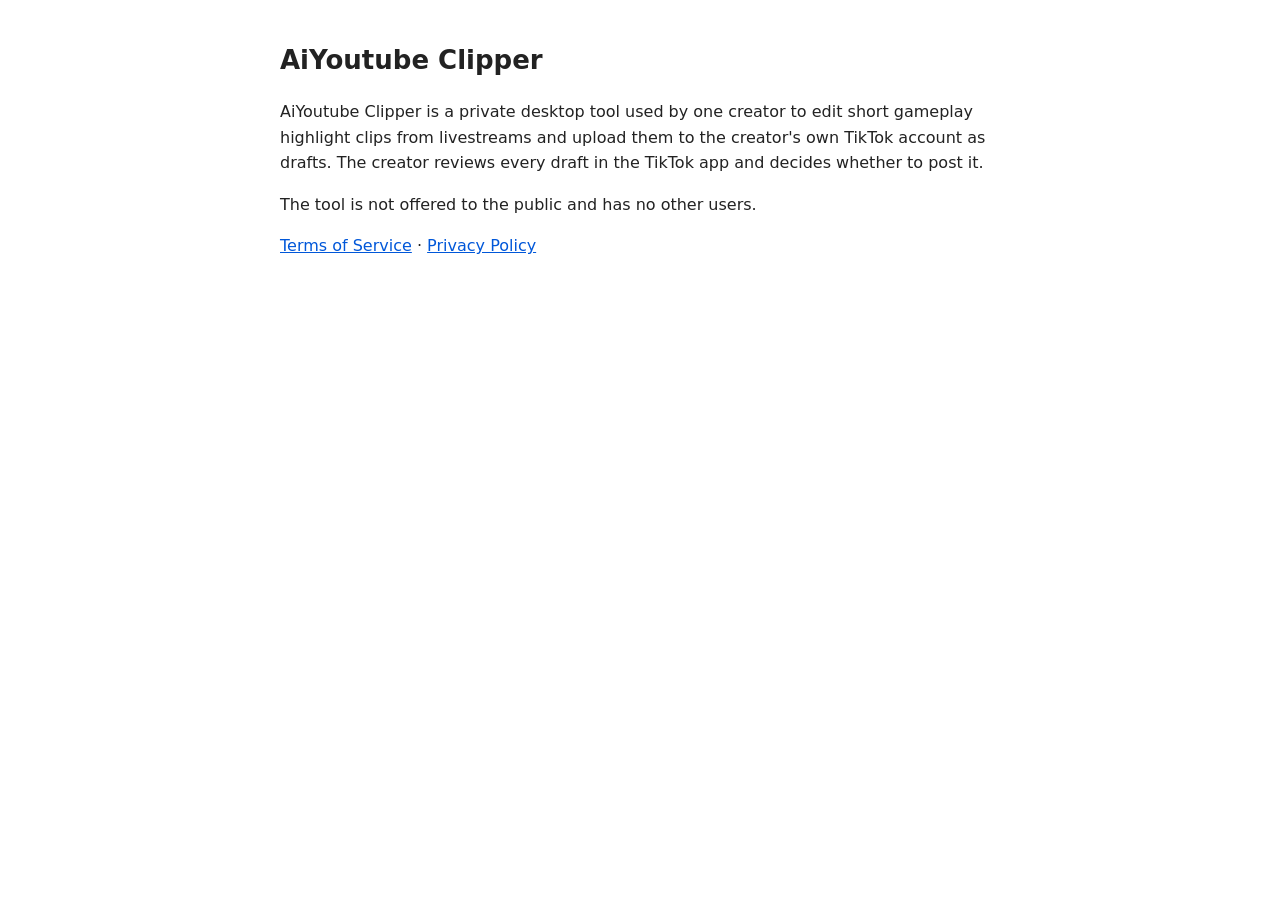
<file: index.html>
<!doctype html><html lang="en"><head><meta charset="utf-8"><meta name="viewport" content="width=device-width,initial-scale=1">
<title>AiYoutube Clipper</title><link rel="stylesheet" href="style.css"></head><body>
<h1>AiYoutube Clipper</h1>
<p>AiYoutube Clipper is a private desktop tool used by one creator to edit short gameplay highlight clips from livestreams
and upload them to the creator's own TikTok account as drafts. The creator reviews every draft in the TikTok app and decides
whether to post it.</p>
<p>The tool is not offered to the public and has no other users.</p>
<p><a href="terms.html">Terms of Service</a> · <a href="privacy.html">Privacy Policy</a></p>
</body></html>
</file>
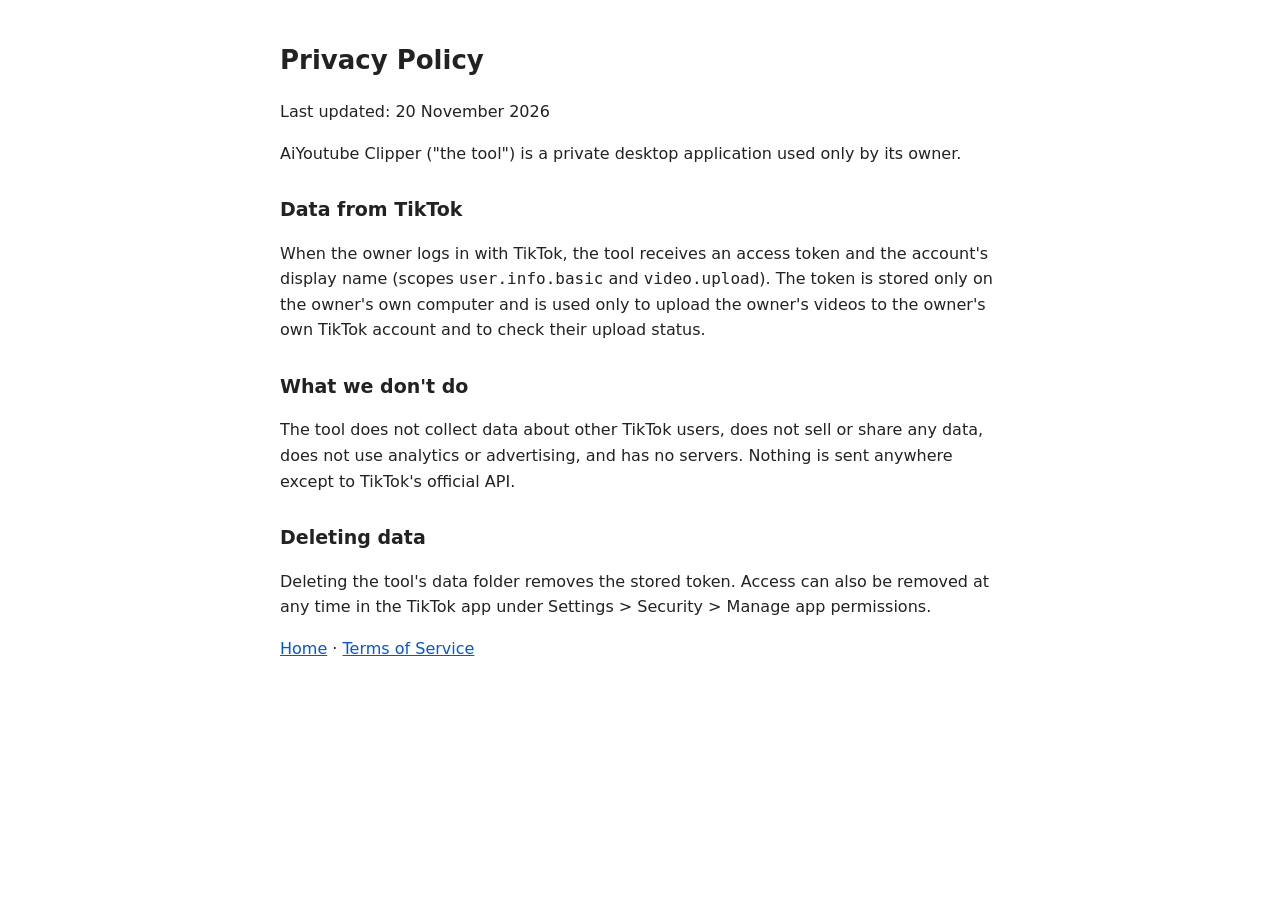
<file: privacy.html>
<!doctype html><html lang="en"><head><meta charset="utf-8"><meta name="viewport" content="width=device-width,initial-scale=1">
<title>Privacy Policy - AiYoutube Clipper</title><link rel="stylesheet" href="style.css"></head><body>
<h1>Privacy Policy</h1>
<p>Last updated: 20 November 2026</p>
<p>AiYoutube Clipper ("the tool") is a private desktop application used only by its owner.</p>
<h2>Data from TikTok</h2>
<p>When the owner logs in with TikTok, the tool receives an access token and the account's display name
(scopes <code>user.info.basic</code> and <code>video.upload</code>). The token is stored only on the owner's own computer
and is used only to upload the owner's videos to the owner's own TikTok account and to check their upload status.</p>
<h2>What we don't do</h2>
<p>The tool does not collect data about other TikTok users, does not sell or share any data, does not use analytics or
advertising, and has no servers. Nothing is sent anywhere except to TikTok's official API.</p>
<h2>Deleting data</h2>
<p>Deleting the tool's data folder removes the stored token. Access can also be removed at any time in the TikTok app under
Settings &gt; Security &gt; Manage app permissions.</p>
<p><a href="index.html">Home</a> · <a href="terms.html">Terms of Service</a></p>
</body></html>
</file>
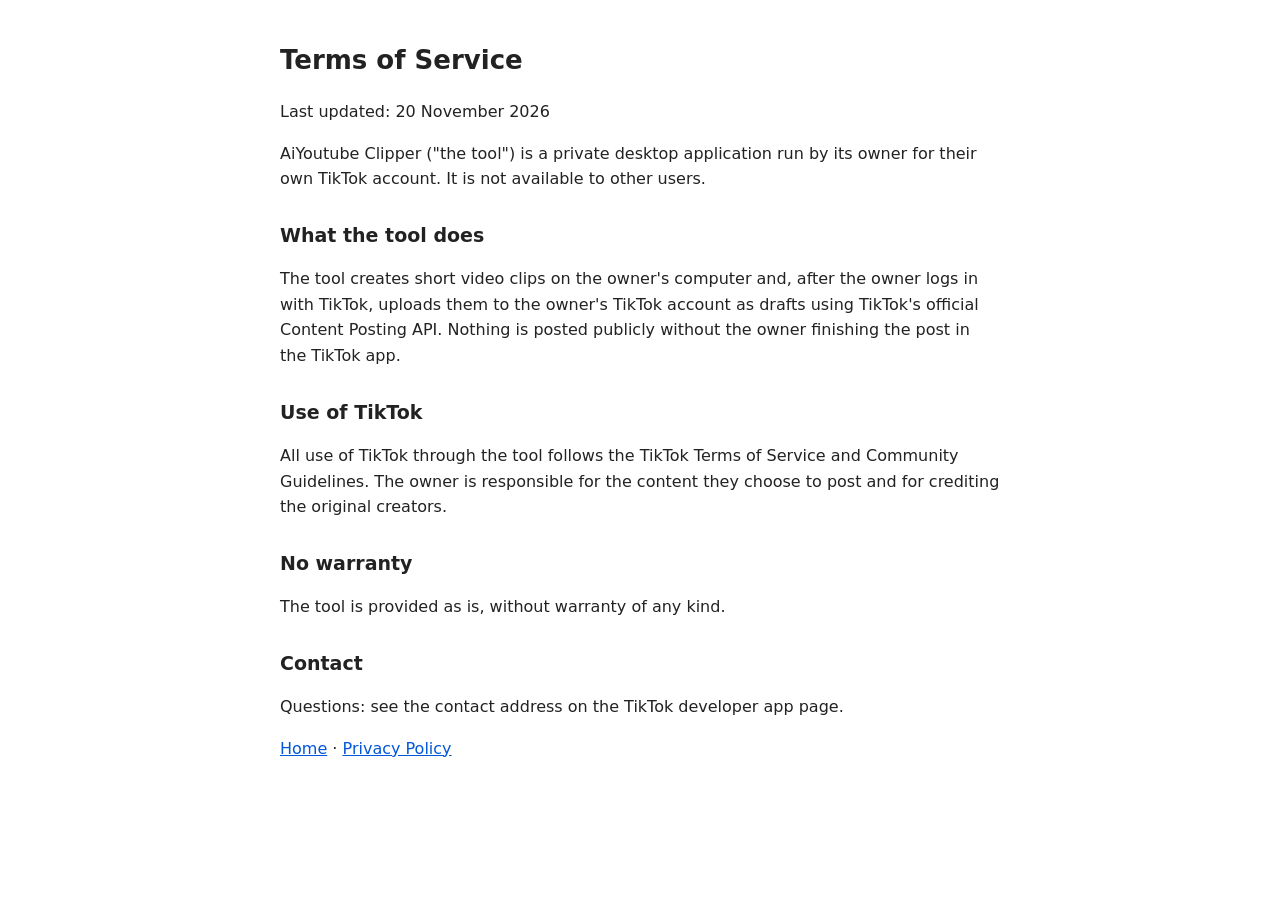
<file: terms.html>
<!doctype html><html lang="en"><head><meta charset="utf-8"><meta name="viewport" content="width=device-width,initial-scale=1">
<title>Terms of Service - AiYoutube Clipper</title><link rel="stylesheet" href="style.css"></head><body>
<h1>Terms of Service</h1>
<p>Last updated: 20 November 2026</p>
<p>AiYoutube Clipper ("the tool") is a private desktop application run by its owner for their own TikTok account.
It is not available to other users.</p>
<h2>What the tool does</h2>
<p>The tool creates short video clips on the owner's computer and, after the owner logs in with TikTok, uploads them to the
owner's TikTok account as drafts using TikTok's official Content Posting API. Nothing is posted publicly without the owner
finishing the post in the TikTok app.</p>
<h2>Use of TikTok</h2>
<p>All use of TikTok through the tool follows the TikTok Terms of Service and Community Guidelines. The owner is responsible
for the content they choose to post and for crediting the original creators.</p>
<h2>No warranty</h2>
<p>The tool is provided as is, without warranty of any kind.</p>
<h2>Contact</h2>
<p>Questions: see the contact address on the TikTok developer app page.</p>
<p><a href="index.html">Home</a> · <a href="privacy.html">Privacy Policy</a></p>
</body></html>
</file>
<file: style.css>
body{font:16px/1.6 system-ui,sans-serif;max-width:720px;margin:40px auto;padding:0 16px;color:#222;background:#fff}
h1{font-size:26px}h2{font-size:19px;margin-top:28px}a{color:#0057d9}
</file>
